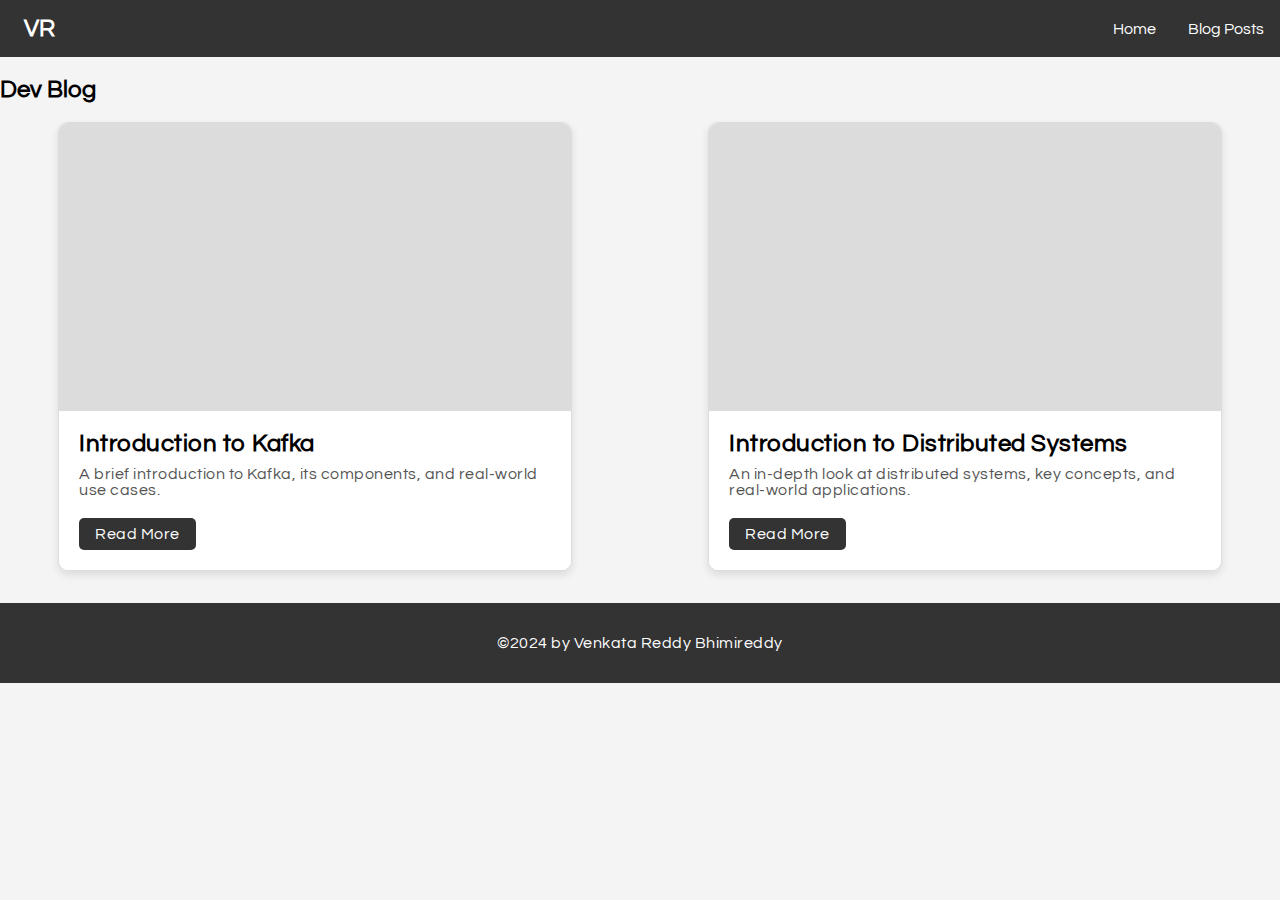
<file: blog.html>
<!DOCTYPE html>
<html lang="en">
<head>
    <meta charset="UTF-8">
    <meta name="viewport" content="width=device-width, initial-scale=1.0">
    <title>Dev Blog | Venkata Reddy</title>
    <link rel="stylesheet" href="styles.css">
    <link rel="stylesheet" href="https://cdnjs.cloudflare.com/ajax/libs/font-awesome/6.0.0-beta3/css/all.min.css">
    <link rel="icon" href="vr-logo.png" type="image/png">
    <link href="https://fonts.googleapis.com/css2?family=Questrial&display=swap" rel="stylesheet">
</head>
<body>
    <header>
        <div class="logo">
            <a href="index.html"><h1>VR</h1></a>
        </div>
        <nav>
            <ul>
                <li><a href="index.html">Home</a></li>
                <li><a href="#blog-posts">Blog Posts</a></li>
            </ul>
        </nav>
    </header>

    <main>
        <section id="blog-posts">
            <h2>Dev Blog</h2>
            <div class="blog-card-container">
                <div class="blog-card">
                    <div class="blog-image-placeholder"></div>
                    <div class="blog-content">
                        <h3>Introduction to Kafka</h3>
                        <p>A brief introduction to Kafka, its components, and real-world use cases.</p>
                        <a href="kafka.html" class="btn">Read More</a>
                    </div>
                </div>
                <div class="blog-card">
                    <div class="blog-image-placeholder"></div>
                    <div class="blog-content">
                        <h3>Introduction to Distributed Systems</h3>
                        <p>An in-depth look at distributed systems, key concepts, and real-world applications.</p>
                        <a href="distributed-systems.html" class="btn">Read More</a>
                    </div>
                </div>
            </div>
        </section>
    </main>

    <footer>
        <p>©2024 by Venkata Reddy Bhimireddy</p>
    </footer>
</body>
</html>
</file>
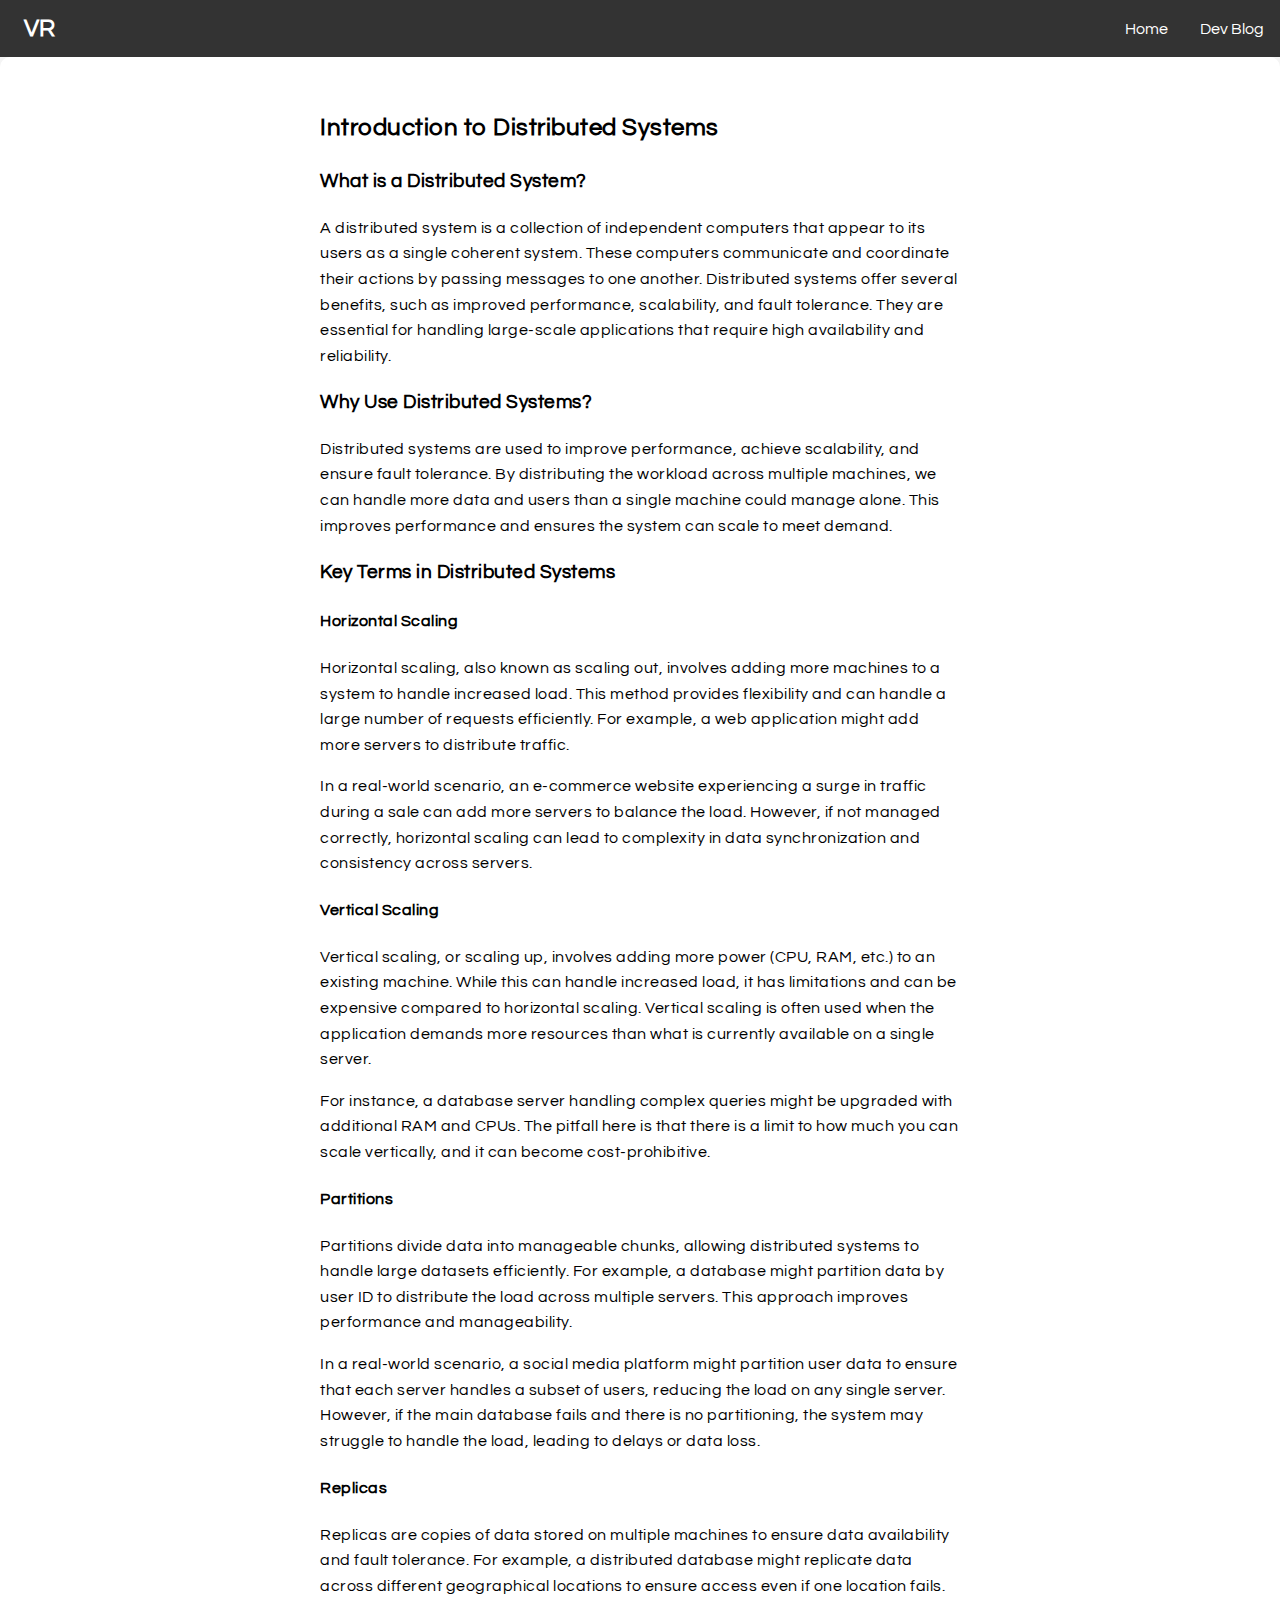
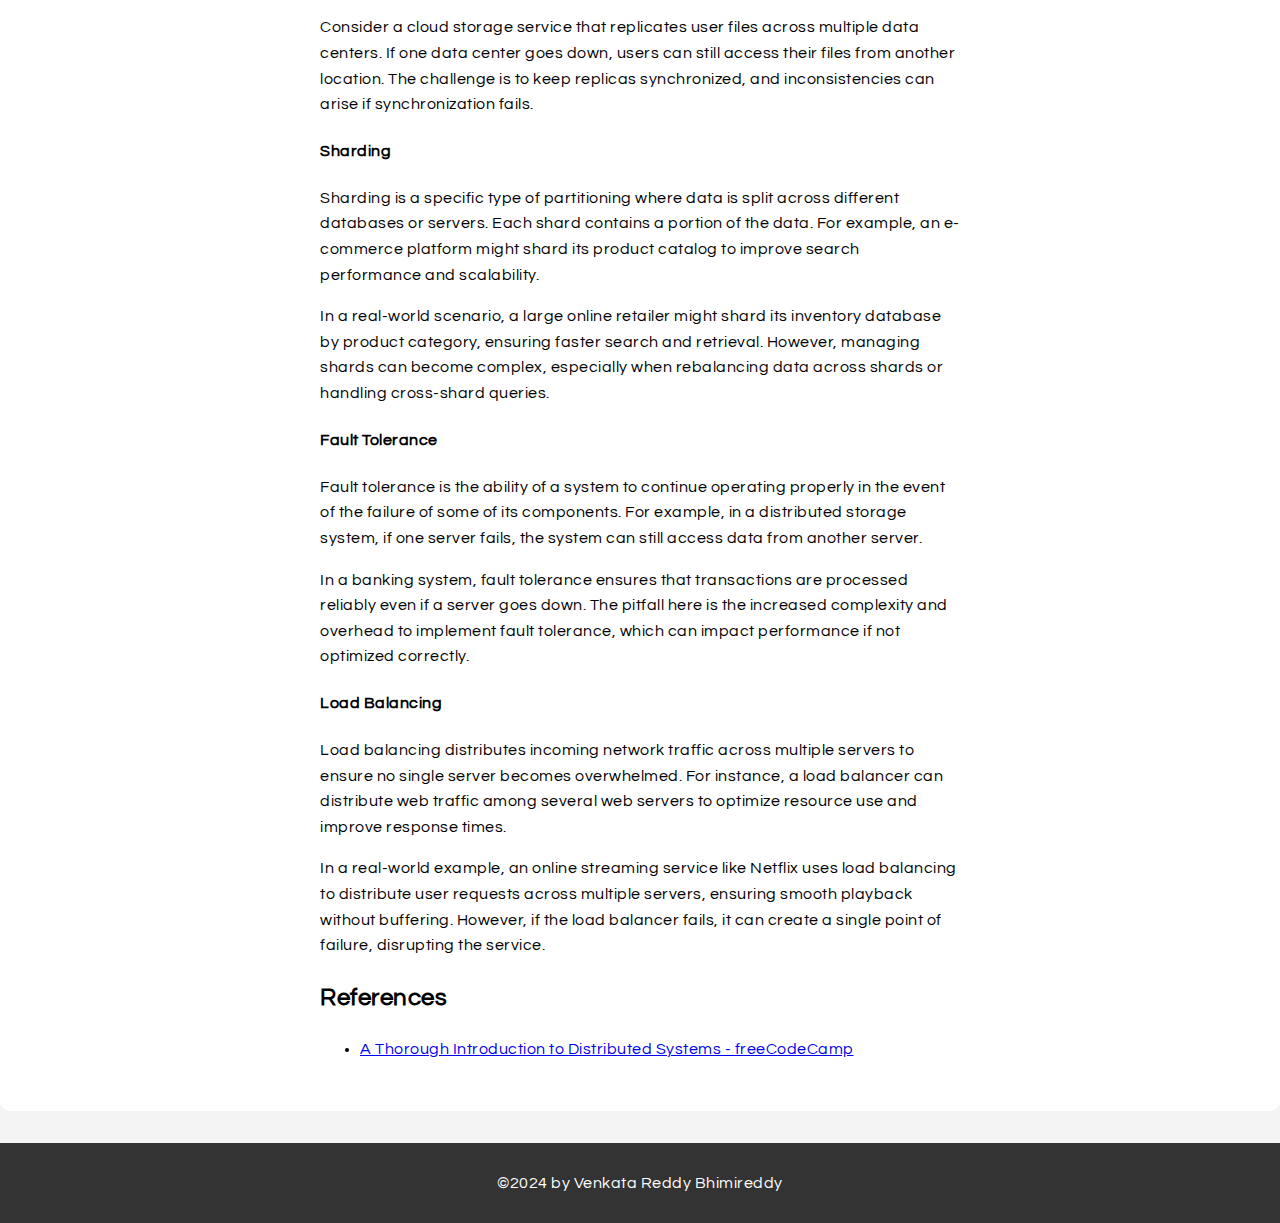
<file: distributed-systems.html>
<!DOCTYPE html>
<html lang="en">
<head>
    <meta charset="UTF-8">
    <meta name="viewport" content="width=device-width, initial-scale=1.0">
    <title>Introduction to Distributed Systems | Dev Blog</title>
    <link rel="stylesheet" href="styles.css">
    <link rel="stylesheet" href="https://cdnjs.cloudflare.com/ajax/libs/font-awesome/6.0.0-beta3/css/all.min.css">
    <link rel="icon" href="vr-logo.png" type="image/png">
    <link href="https://fonts.googleapis.com/css2?family=Questrial&display=swap" rel="stylesheet">
</head>
<body>
    <header>
        <div class="logo">
            <a href="index.html"><h1>VR</h1></a>
        </div>
        <nav>
            <ul>
                <li><a href="index.html">Home</a></li>
                <li><a href="blog.html">Dev Blog</a></li>
            </ul>
        </nav>
    </header>

    <main>
        <section id="blog-content">
            <h2>Introduction to Distributed Systems</h2>

            <h3>What is a Distributed System?</h3>
            <p>A distributed system is a collection of independent computers that appear to its users as a single coherent system. These computers communicate and coordinate their actions by passing messages to one another. Distributed systems offer several benefits, such as improved performance, scalability, and fault tolerance. They are essential for handling large-scale applications that require high availability and reliability.</p>

            <h3>Why Use Distributed Systems?</h3>
            <p>Distributed systems are used to improve performance, achieve scalability, and ensure fault tolerance. By distributing the workload across multiple machines, we can handle more data and users than a single machine could manage alone. This improves performance and ensures the system can scale to meet demand.</p>

            <h3>Key Terms in Distributed Systems</h3>

            <h4>Horizontal Scaling</h4>
            <p>Horizontal scaling, also known as scaling out, involves adding more machines to a system to handle increased load. This method provides flexibility and can handle a large number of requests efficiently. For example, a web application might add more servers to distribute traffic.</p>
            <p>In a real-world scenario, an e-commerce website experiencing a surge in traffic during a sale can add more servers to balance the load. However, if not managed correctly, horizontal scaling can lead to complexity in data synchronization and consistency across servers.</p>

            <h4>Vertical Scaling</h4>
            <p>Vertical scaling, or scaling up, involves adding more power (CPU, RAM, etc.) to an existing machine. While this can handle increased load, it has limitations and can be expensive compared to horizontal scaling. Vertical scaling is often used when the application demands more resources than what is currently available on a single server.</p>
            <p>For instance, a database server handling complex queries might be upgraded with additional RAM and CPUs. The pitfall here is that there is a limit to how much you can scale vertically, and it can become cost-prohibitive.</p>

            <h4>Partitions</h4>
            <p>Partitions divide data into manageable chunks, allowing distributed systems to handle large datasets efficiently. For example, a database might partition data by user ID to distribute the load across multiple servers. This approach improves performance and manageability.</p>
            <p>In a real-world scenario, a social media platform might partition user data to ensure that each server handles a subset of users, reducing the load on any single server. However, if the main database fails and there is no partitioning, the system may struggle to handle the load, leading to delays or data loss.</p>

            <h4>Replicas</h4>
            <p>Replicas are copies of data stored on multiple machines to ensure data availability and fault tolerance. For example, a distributed database might replicate data across different geographical locations to ensure access even if one location fails.</p>
            <p>Consider a cloud storage service that replicates user files across multiple data centers. If one data center goes down, users can still access their files from another location. The challenge is to keep replicas synchronized, and inconsistencies can arise if synchronization fails.</p>

            <h4>Sharding</h4>
            <p>Sharding is a specific type of partitioning where data is split across different databases or servers. Each shard contains a portion of the data. For example, an e-commerce platform might shard its product catalog to improve search performance and scalability.</p>
            <p>In a real-world scenario, a large online retailer might shard its inventory database by product category, ensuring faster search and retrieval. However, managing shards can become complex, especially when rebalancing data across shards or handling cross-shard queries.</p>

            <h4>Fault Tolerance</h4>
            <p>Fault tolerance is the ability of a system to continue operating properly in the event of the failure of some of its components. For example, in a distributed storage system, if one server fails, the system can still access data from another server.</p>
            <p>In a banking system, fault tolerance ensures that transactions are processed reliably even if a server goes down. The pitfall here is the increased complexity and overhead to implement fault tolerance, which can impact performance if not optimized correctly.</p>

            <h4>Load Balancing</h4>
            <p>Load balancing distributes incoming network traffic across multiple servers to ensure no single server becomes overwhelmed. For instance, a load balancer can distribute web traffic among several web servers to optimize resource use and improve response times.</p>
            <p>In a real-world example, an online streaming service like Netflix uses load balancing to distribute user requests across multiple servers, ensuring smooth playback without buffering. However, if the load balancer fails, it can create a single point of failure, disrupting the service.</p>

            <h2>References</h2>
            <ul>
                <li><a href="https://www.freecodecamp.org/news/a-thorough-introduction-to-distributed-systems-3b91562c9b3c/" target="_blank">A Thorough Introduction to Distributed Systems - freeCodeCamp</a></li>
            </ul>
        </section>
    </main>

    <footer>
        <p>©2024 by Venkata Reddy Bhimireddy</p>
    </footer>
</body>
</html>
</file>
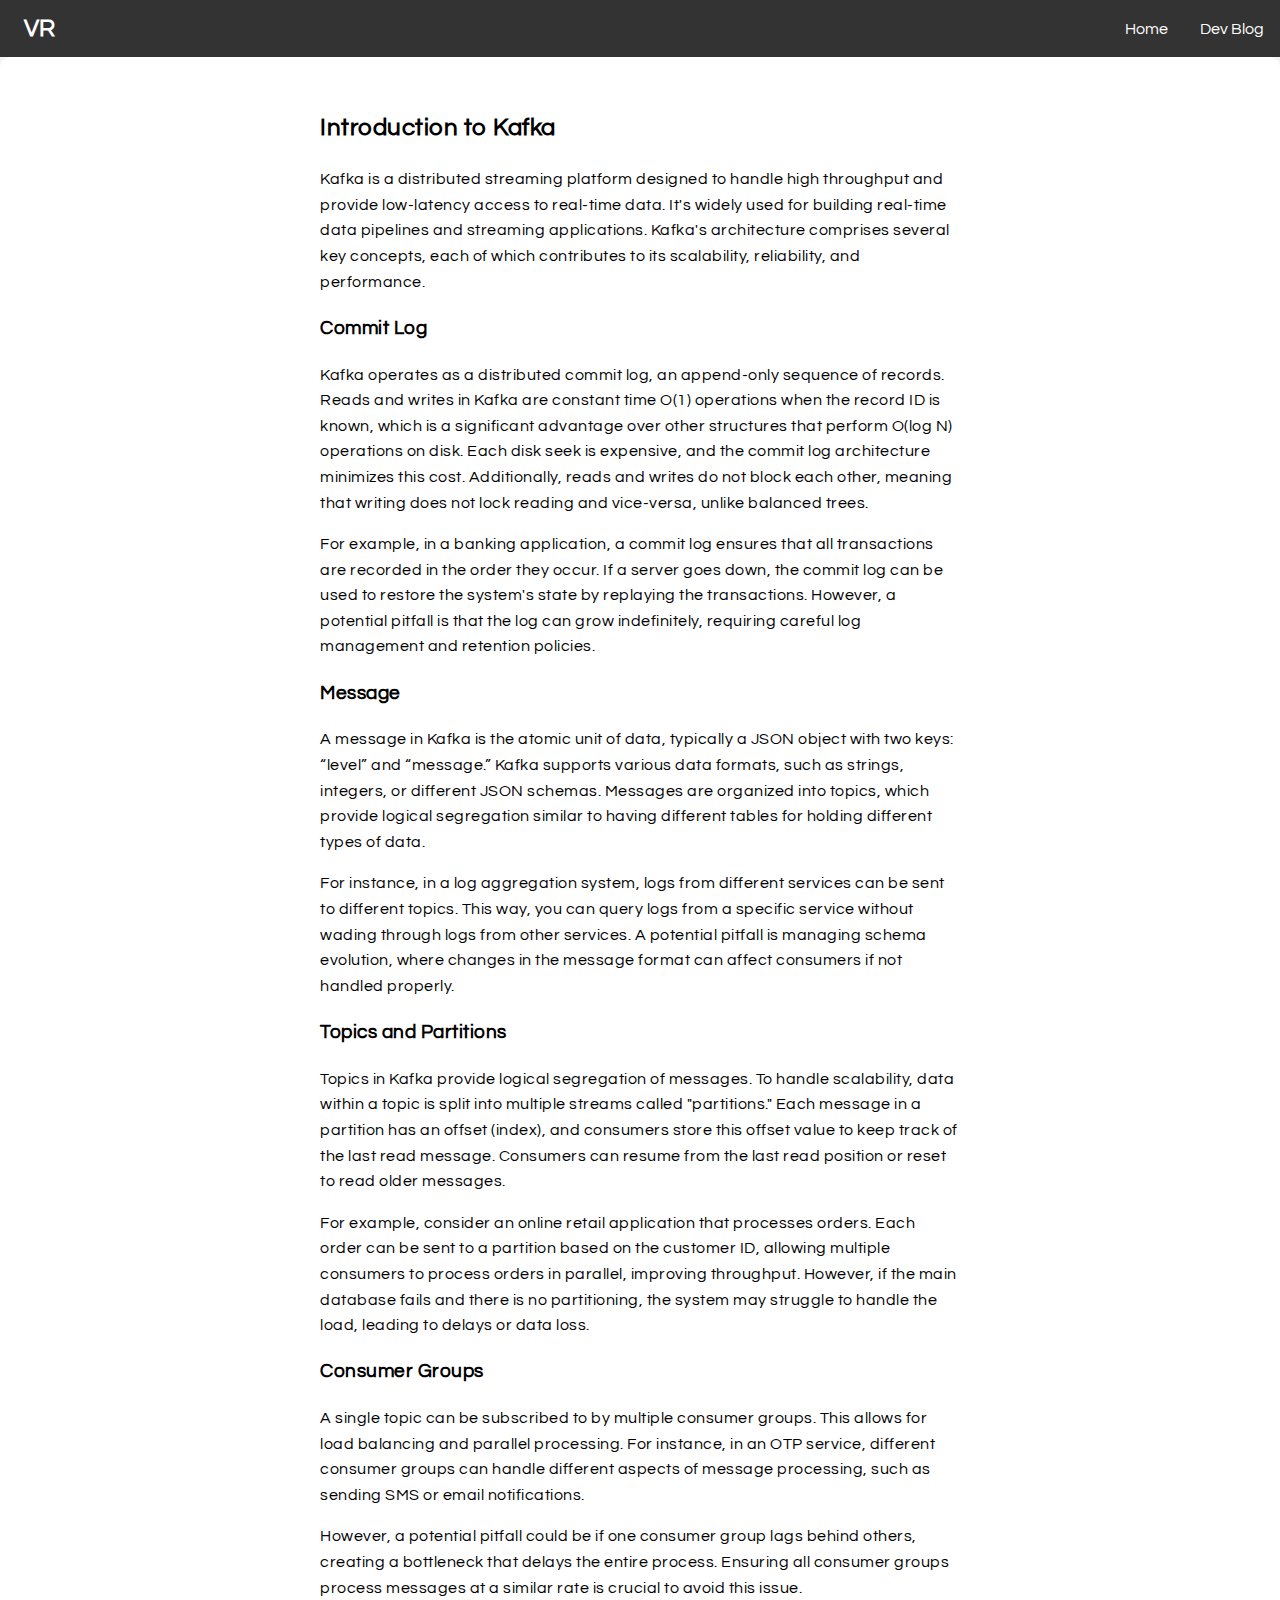
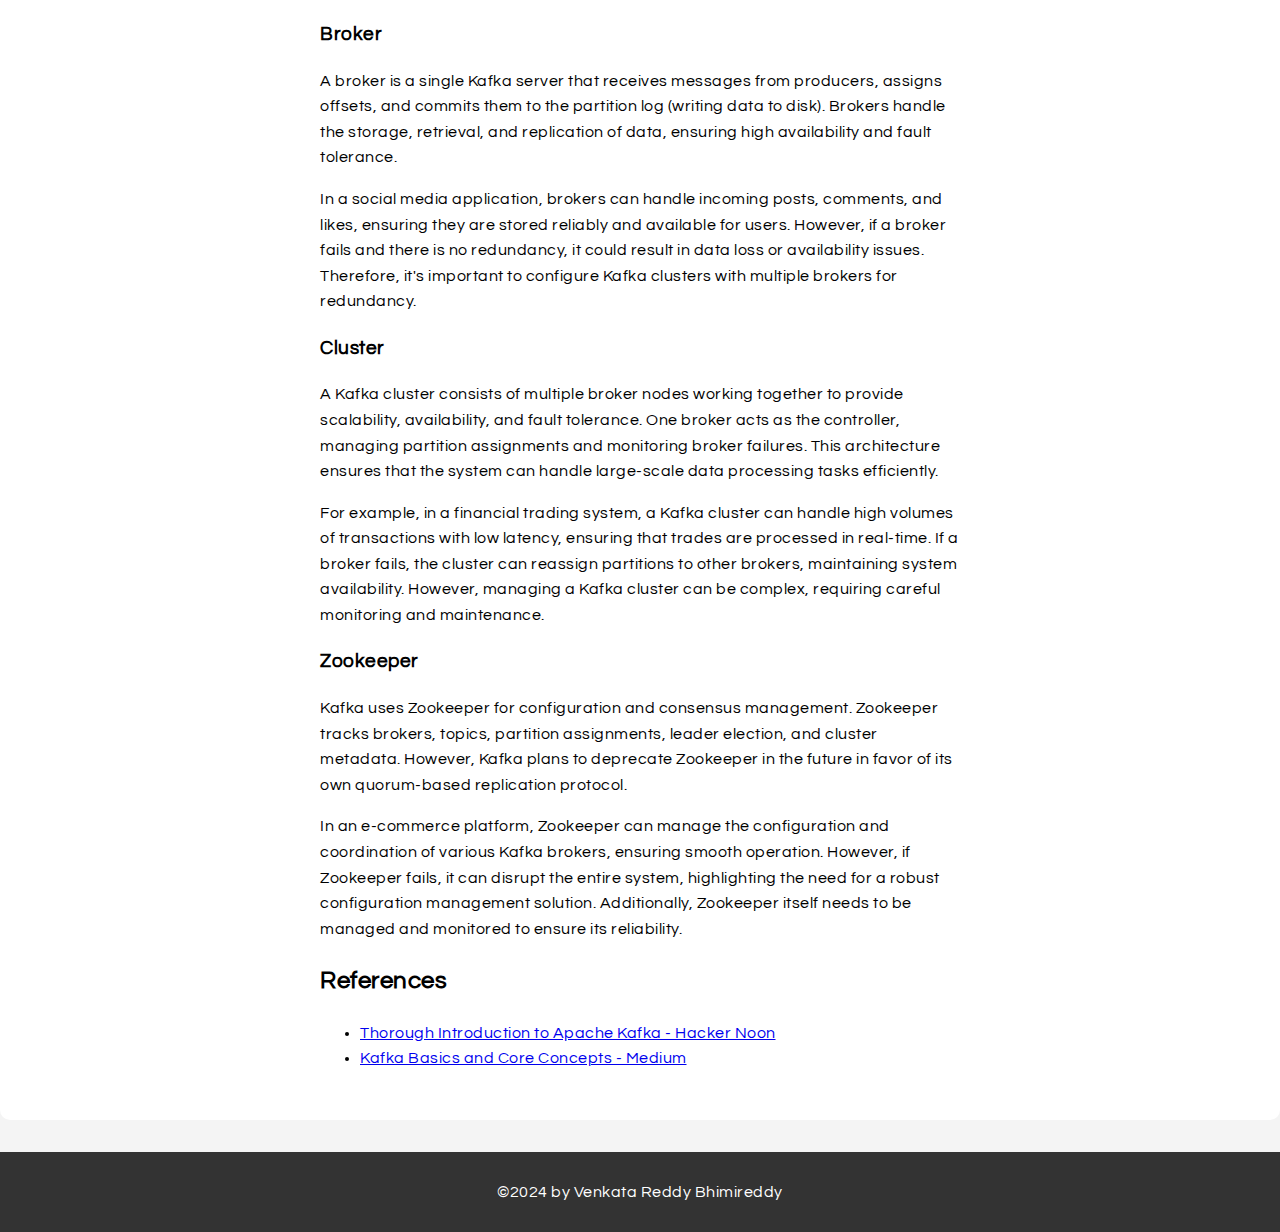
<file: kafka.html>
<!DOCTYPE html>
<html lang="en">
<head>
    <meta charset="UTF-8">
    <meta name="viewport" content="width=device-width, initial-scale=1.0">
    <title>Introduction to Kafka | Dev Blog</title>
    <link rel="stylesheet" href="styles.css">
    <link rel="stylesheet" href="https://cdnjs.cloudflare.com/ajax/libs/font-awesome/6.0.0-beta3/css/all.min.css">
    <link rel="icon" href="vr-logo.png" type="image/png">
    <link href="https://fonts.googleapis.com/css2?family=Questrial&display=swap" rel="stylesheet">
</head>
<body>
    <header>
        <div class="logo">
            <a href="index.html"><h1>VR</h1></a>
        </div>
        <nav>
            <ul>
                <li><a href="index.html">Home</a></li>
                <li><a href="blog.html">Dev Blog</a></li>
            </ul>
        </nav>
    </header>

    <main>
        <section id="blog-content">
            <h2>Introduction to Kafka</h2>
            <p>Kafka is a distributed streaming platform designed to handle high throughput and provide low-latency access to real-time data. It's widely used for building real-time data pipelines and streaming applications. Kafka's architecture comprises several key concepts, each of which contributes to its scalability, reliability, and performance.</p>

            <h3>Commit Log</h3>
            <p>Kafka operates as a distributed commit log, an append-only sequence of records. Reads and writes in Kafka are constant time O(1) operations when the record ID is known, which is a significant advantage over other structures that perform O(log N) operations on disk. Each disk seek is expensive, and the commit log architecture minimizes this cost. Additionally, reads and writes do not block each other, meaning that writing does not lock reading and vice-versa, unlike balanced trees.</p>
            <p>For example, in a banking application, a commit log ensures that all transactions are recorded in the order they occur. If a server goes down, the commit log can be used to restore the system's state by replaying the transactions. However, a potential pitfall is that the log can grow indefinitely, requiring careful log management and retention policies.</p>

            <h3>Message</h3>
            <p>A message in Kafka is the atomic unit of data, typically a JSON object with two keys: “level” and “message.” Kafka supports various data formats, such as strings, integers, or different JSON schemas. Messages are organized into topics, which provide logical segregation similar to having different tables for holding different types of data.</p>
            <p>For instance, in a log aggregation system, logs from different services can be sent to different topics. This way, you can query logs from a specific service without wading through logs from other services. A potential pitfall is managing schema evolution, where changes in the message format can affect consumers if not handled properly.</p>

            <h3>Topics and Partitions</h3>
            <p>Topics in Kafka provide logical segregation of messages. To handle scalability, data within a topic is split into multiple streams called "partitions." Each message in a partition has an offset (index), and consumers store this offset value to keep track of the last read message. Consumers can resume from the last read position or reset to read older messages.</p>
            <p>For example, consider an online retail application that processes orders. Each order can be sent to a partition based on the customer ID, allowing multiple consumers to process orders in parallel, improving throughput. However, if the main database fails and there is no partitioning, the system may struggle to handle the load, leading to delays or data loss.</p>

            <h3>Consumer Groups</h3>
            <p>A single topic can be subscribed to by multiple consumer groups. This allows for load balancing and parallel processing. For instance, in an OTP service, different consumer groups can handle different aspects of message processing, such as sending SMS or email notifications.</p>
            <p>However, a potential pitfall could be if one consumer group lags behind others, creating a bottleneck that delays the entire process. Ensuring all consumer groups process messages at a similar rate is crucial to avoid this issue.</p>

            <h3>Broker</h3>
            <p>A broker is a single Kafka server that receives messages from producers, assigns offsets, and commits them to the partition log (writing data to disk). Brokers handle the storage, retrieval, and replication of data, ensuring high availability and fault tolerance.</p>
            <p>In a social media application, brokers can handle incoming posts, comments, and likes, ensuring they are stored reliably and available for users. However, if a broker fails and there is no redundancy, it could result in data loss or availability issues. Therefore, it's important to configure Kafka clusters with multiple brokers for redundancy.</p>

            <h3>Cluster</h3>
            <p>A Kafka cluster consists of multiple broker nodes working together to provide scalability, availability, and fault tolerance. One broker acts as the controller, managing partition assignments and monitoring broker failures. This architecture ensures that the system can handle large-scale data processing tasks efficiently.</p>
            <p>For example, in a financial trading system, a Kafka cluster can handle high volumes of transactions with low latency, ensuring that trades are processed in real-time. If a broker fails, the cluster can reassign partitions to other brokers, maintaining system availability. However, managing a Kafka cluster can be complex, requiring careful monitoring and maintenance.</p>

            <h3>Zookeeper</h3>
            <p>Kafka uses Zookeeper for configuration and consensus management. Zookeeper tracks brokers, topics, partition assignments, leader election, and cluster metadata. However, Kafka plans to deprecate Zookeeper in the future in favor of its own quorum-based replication protocol.</p>
            <p>In an e-commerce platform, Zookeeper can manage the configuration and coordination of various Kafka brokers, ensuring smooth operation. However, if Zookeeper fails, it can disrupt the entire system, highlighting the need for a robust configuration management solution. Additionally, Zookeeper itself needs to be managed and monitored to ensure its reliability.</p>

            <h2>References</h2>
            <ul>
                <li><a href="https://hackernoon.com/thorough-introduction-to-apache-kafka-6fbf2989bbc1" target="_blank">Thorough Introduction to Apache Kafka - Hacker Noon</a></li>
                <li><a href="https://medium.com/inspiredbrilliance/kafka-basics-and-core-concepts-5fd7a68c3193" target="_blank">Kafka Basics and Core Concepts - Medium</a></li>
            </ul>
        </section>
    </main>

    <footer>
        <p>©2024 by Venkata Reddy Bhimireddy</p>
    </footer>
</body>
</html>
</file>
<file: styles.css>
body {
    font-family: 'Questrial', sans-serif;
    margin: 0;
    padding: 0;
    background-color: #f4f4f4;
}

p {
    font-size: 16px;
    letter-spacing: 0.5px;
}

header {
    background-color: #333;
    color: white;
    padding: 1em 0;
    display: flex;
    justify-content: space-between;
    align-items: center;
}

header .logo h1 {
    margin: 0;
    padding: 0 1em;
    font-size: 1.5em;
}

header .logo a {
    text-decoration: none;
    color: white;
}

nav ul {
    list-style: none;
    margin: 0;
    padding: 0;
    display: flex;
}

nav ul li {
    margin: 0;
    padding: 0 1em;
}

nav ul li a {
    color: white;
    text-decoration: none;
}

#intro {
    display: flex;
    align-items: center;
    padding: 2em 0;
    background: url('leone-venter-VieM9BdZKFo-unsplash.jpg') no-repeat center center;
    background-size: cover;
    color: black; /* Change to black for better contrast on light background */
}

.intro-text {
    flex: 0 0 60%;
    padding: 2em 2em;
    letter-spacing: 2px;
    line-height: 2;
    background: rgba(255, 255, 255, 0.8); /* Optional: white background with transparency */
    border-radius: 10px; /* Optional: rounded corners */
}

.intro-photo {
    flex: 0 0 40%;
    display: flex;
    justify-content: center;
    align-items: center;
}

.intro-photo img {
    width: 300px; /* Fixed size for the image */
    height: 300px; /* Fixed size for the image */
    border-radius: 50%; /* Make the image circular */
    object-fit: cover; /* Ensure the image covers the container */
}

.btn {
    display: inline-block;
    padding: 0.5em 1em;
    margin-top: 1em;
    background-color: #333;
    color: white;
    text-decoration: none;
    border: none;
    border-radius: 5px;
    cursor: pointer;
}

.btn:hover {
    background-color: #555;
}

#projects, #about, #contact {
    padding: 2em;
    
}

.project-list {
    display: flex;
    flex-wrap: wrap;
    gap: 2em;
    
}

.project {
    background-color: white;
    padding: 1em;
    border: 1px solid #ddd;
    border-radius: 5px;
    flex: 1 1 45%;
    letter-spacing: 1.5px;
}

#project-content,#work-experience-content{
    letter-spacing: 1.5px;
    word-spacing: 1.5px;
    line-height: 2;
}

.contact-links {
    list-style: none;
    padding: 0;
    display: flex;
    justify-content: center;
    gap: 2em;
}

contact-links li {
    display: inline-block;
}

.contact-links .fab, .contact-links .fas {
    font-size: 2em;
    color: black; /* Black color for the icons */
}

footer {
    text-align: center;
    padding: 1em 0;
    background-color: #333;
    color: white;
    margin-top: 2em; /* Add margin to ensure it is spaced properly */
}

/* Blog Styles */
.blog-card-container {
    display: flex;
    justify-content: space-around;
    flex-wrap: wrap;
    gap: 20px;
}

.blog-card {
    display: flex;
    flex-direction: column;
    border: 1px solid #ddd;
    border-radius: 10px;
    overflow: hidden;
    width: 40%; /* Changed from 45% to 40% */
    box-shadow: 0 4px 8px rgba(0, 0, 0, 0.1);
    background-color: #ffffff;
}

.blog-image-placeholder {
    width: 100%;
    padding-top: 56.25%; /* 16:9 aspect ratio */
    background-color: #dcdcdc;
}

.blog-content {
    padding: 20px;
    background-color: #ffffff;
    letter-spacing: 0.5px;
}

.blog-content h3 {
    margin: 0;
    font-size: 1.5em;
}

.blog-content p {
    margin: 10px 0;
    color: #555;
}

.blog-content .btn {
    display: inline-block;
    padding: 0.5em 1em;
    background-color: #333;
    color: white;
    text-decoration: none;
    border-radius: 5px;
    margin-top: 10px;
}

.blog-content .btn:hover {
    background-color: #555;
}

/* Work Experience Styles */
#work-experience {
    padding: 2em;
}

/* Blog Content Styles */
#blog-content {
    padding: 2em 25%;
    background-color: #ffffff;
    letter-spacing: 0.5px;
    line-height: 1.6;
    border-radius: 10px;
}
</file>
